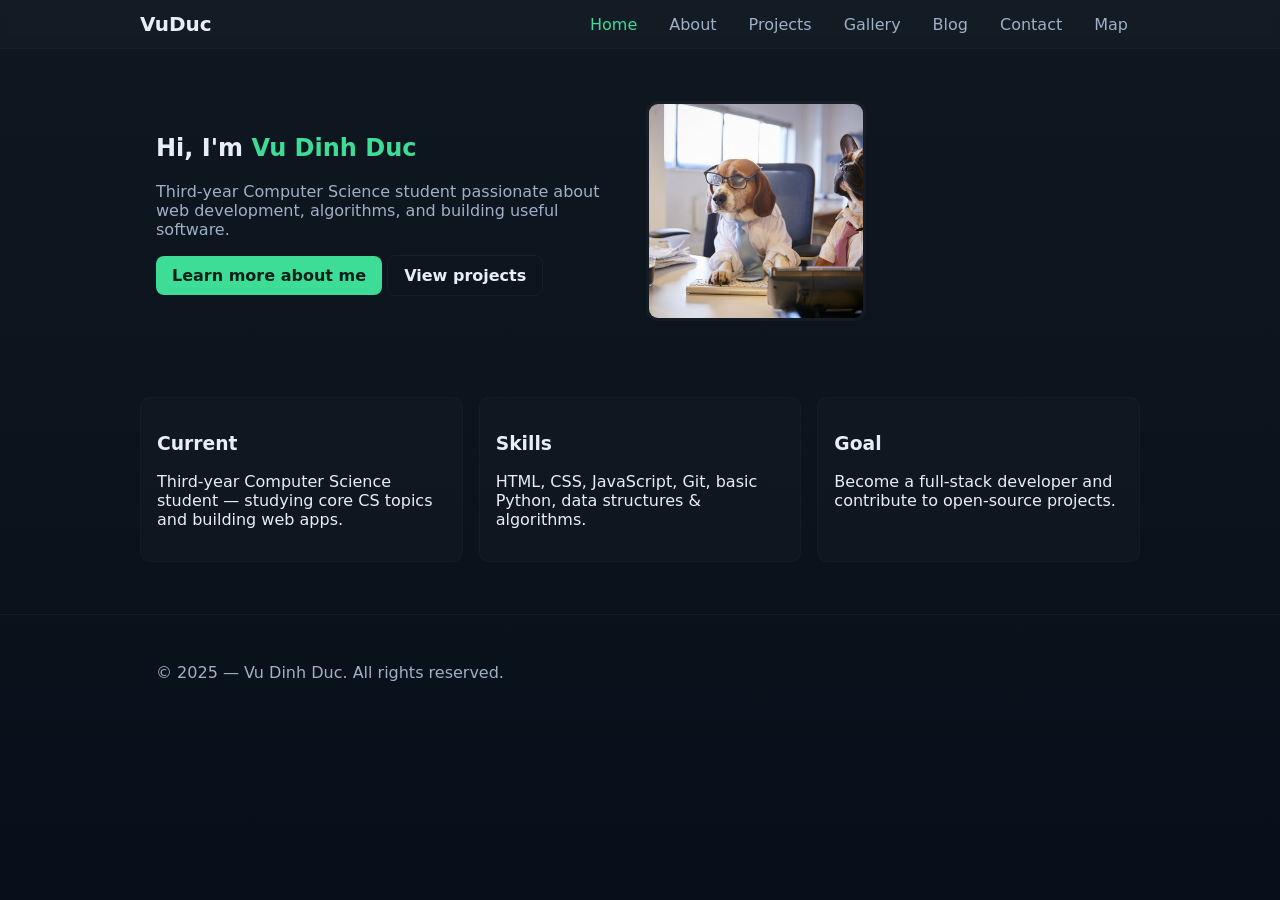
<file: index.html>
<!DOCTYPE html>
<html lang="en">
<head>
  <meta charset="UTF-8" />
  <meta name="viewport" content="width=device-width, initial-scale=1.0" />
  <meta name="description" content="Portfolio of Vu Dinh Duc — Third-year Computer Science student." />
  <title>Vu Dinh Duc — Portfolio</title>
  <link rel="stylesheet" href="stylesheet.css" />
  <link rel="icon" href="Images/icon.jpg" />
</head>
<body>
  <header class="site-header">
    <div class="container header-inner">
      <a class="brand" href="index.html">VuDuc</a>
      <nav aria-label="Main navigation">
        <ul class="nav-list">
          <li><a href="index.html" class="active">Home</a></li>
          <li><a href="about.html">About</a></li>
          <li><a href="projects.html">Projects</a></li>
          <li><a href="gallery.html">Gallery</a></li>
          <li><a href="blog.html">Blog</a></li>
          <li><a href="contact.html">Contact</a></li>
          <li><a href="map.html">Map</a></li>
        </ul>
      </nav>
    </div>
  </header>

  <main>
    <section class="hero">
      <div class="container hero-inner">
        <div>
          <h1>Hi, I'm <span class="accent">Vu Dinh Duc</span></h1>
          <p class="lead">Third‑year Computer Science student passionate about web development, algorithms, and building useful software.</p>
          <p><a class="btn" href="about.html">Learn more about me</a> <a class="btn ghost" href="projects.html">View projects</a></p>
        </div>
        <div class="hero-image">
          <img src="Images/dog.jpg" alt="Portrait of Vu Dinh Duc (placeholder)" />
        </div>
      </div>
    </section>

    <section class="container intro-cards">
      <article class="card">
        <h3>Current</h3>
        <p>Third‑year Computer Science student — studying core CS topics and building web apps.</p>
      </article>
      <article class="card">
        <h3>Skills</h3>
        <p>HTML, CSS, JavaScript, Git, basic Python, data structures & algorithms.</p>
      </article>
      <article class="card">
        <h3>Goal</h3>
        <p>Become a full‑stack developer and contribute to open-source projects.</p>
      </article>
    </section>
  </main>

  <footer class="site-footer">
    <div class="container">
      <p>&copy; 2025 — Vu Dinh Duc. All rights reserved.</p>
    </div>
  </footer>
</body>
</html>
</file>
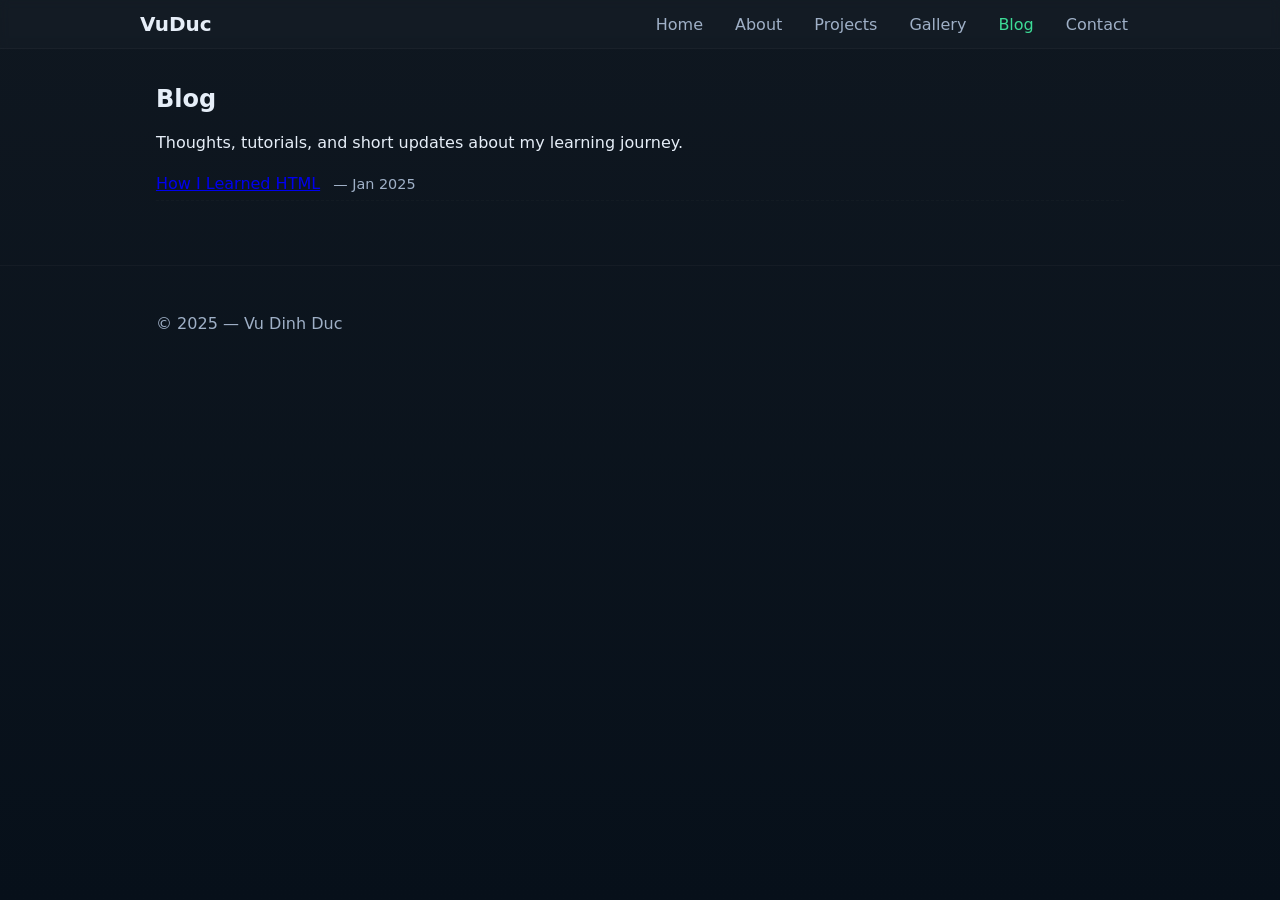
<file: blog.html>
<!DOCTYPE html>
<html lang="en">
<head>
  <meta charset="UTF-8" />
  <meta name="viewport" content="width=device-width, initial-scale=1.0" />
  <title>Blog — Vu Dinh Duc</title>
  <link rel="stylesheet" href="stylesheet.css" />
</head>
<body>
  <header class="site-header">
    <div class="container header-inner">
      <a class="brand" href="index.html">VuDuc</a>
      <nav aria-label="Main navigation">
        <ul class="nav-list">
          <li><a href="index.html">Home</a></li>
          <li><a href="about.html">About</a></li>
          <li><a href="projects.html">Projects</a></li>
          <li><a href="gallery.html">Gallery</a></li>
          <li><a href="blog.html" class="active">Blog</a></li>
          <li><a href="contact.html">Contact</a></li>
        </ul>
      </nav>
    </div>
  </header>

  <main class="container">
    <section>
      <h2>Blog</h2>
      <p>Thoughts, tutorials, and short updates about my learning journey.</p>
      <ul class="posts-list">
        <li><a href="post.html">How I Learned HTML</a> <span class="meta">— Jan 2025</span></li>
      </ul>
    </section>
  </main>

  <footer class="site-footer">
    <div class="container">
      <p>&copy; 2025 — Vu Dinh Duc</p>
    </div>
  </footer>
</body>
</html>
</file>
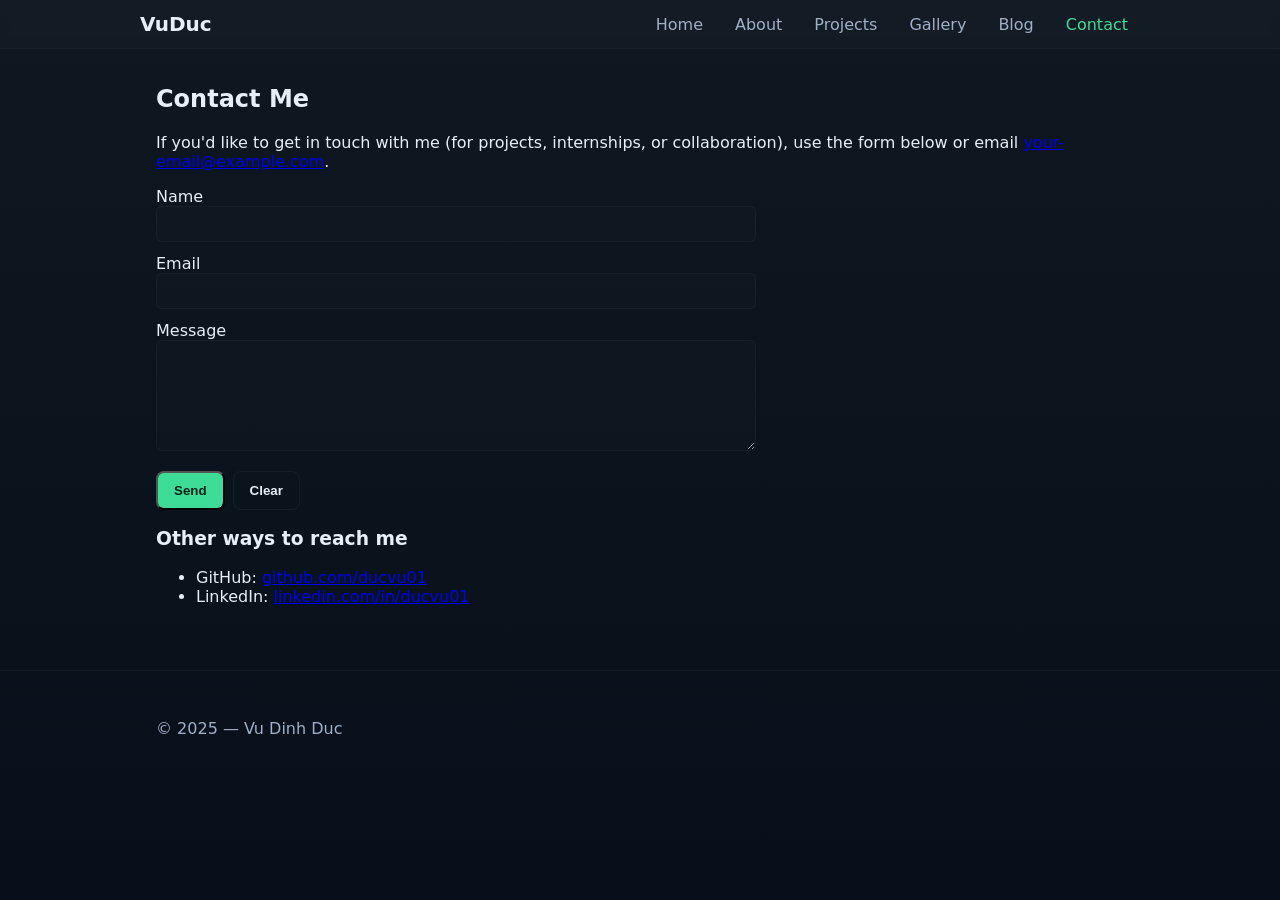
<file: contact.html>
<!DOCTYPE html>
<html lang="en">
<head>
  <meta charset="UTF-8" />
  <meta name="viewport" content="width=device-width, initial-scale=1.0" />
  <title>Contact — Vu Dinh Duc</title>
  <link rel="stylesheet" href="stylesheet.css" />
</head>
<body>
  <header class="site-header">
    <div class="container header-inner">
      <a class="brand" href="index.html">VuDuc</a>
      <nav aria-label="Main navigation">
        <ul class="nav-list">
          <li><a href="index.html">Home</a></li>
          <li><a href="about.html">About</a></li>
          <li><a href="projects.html">Projects</a></li>
          <li><a href="gallery.html">Gallery</a></li>
          <li><a href="blog.html">Blog</a></li>
          <li><a href="contact.html" class="active">Contact</a></li>
        </ul>
      </nav>
    </div>
  </header>

  <main class="container">
    <section>
      <h2>Contact Me</h2>
      <p>If you'd like to get in touch with me (for projects, internships, or collaboration), use the form below or email <a href="mailto:your-email@example.com">your-email@example.com</a>.</p>

      <form action="#" method="post" class="contact-form">
        <label for="name">Name</label>
        <input id="name" name="name" type="text" required />

        <label for="email">Email</label>
        <input id="email" name="email" type="email" required />

        <label for="message">Message</label>
        <textarea id="message" name="message" rows="6"></textarea>

        <div class="form-actions">
          <input type="submit" value="Send" class="btn" />
          <input type="reset" value="Clear" class="btn ghost" />
        </div>
      </form>

      <section class="contact-info">
        <h3>Other ways to reach me</h3>
        <ul>
          <li>GitHub: <a href="https://github.com/ducvu01">github.com/ducvu01</a></li>
          <li>LinkedIn: <a href="#">linkedin.com/in/ducvu01</a></li>
        </ul>
      </section>
    </section>
  </main>

  <footer class="site-footer">
    <div class="container">
      <p>&copy; 2025 — Vu Dinh Duc</p>
    </div>
  </footer>
</body>
</html>
</file>
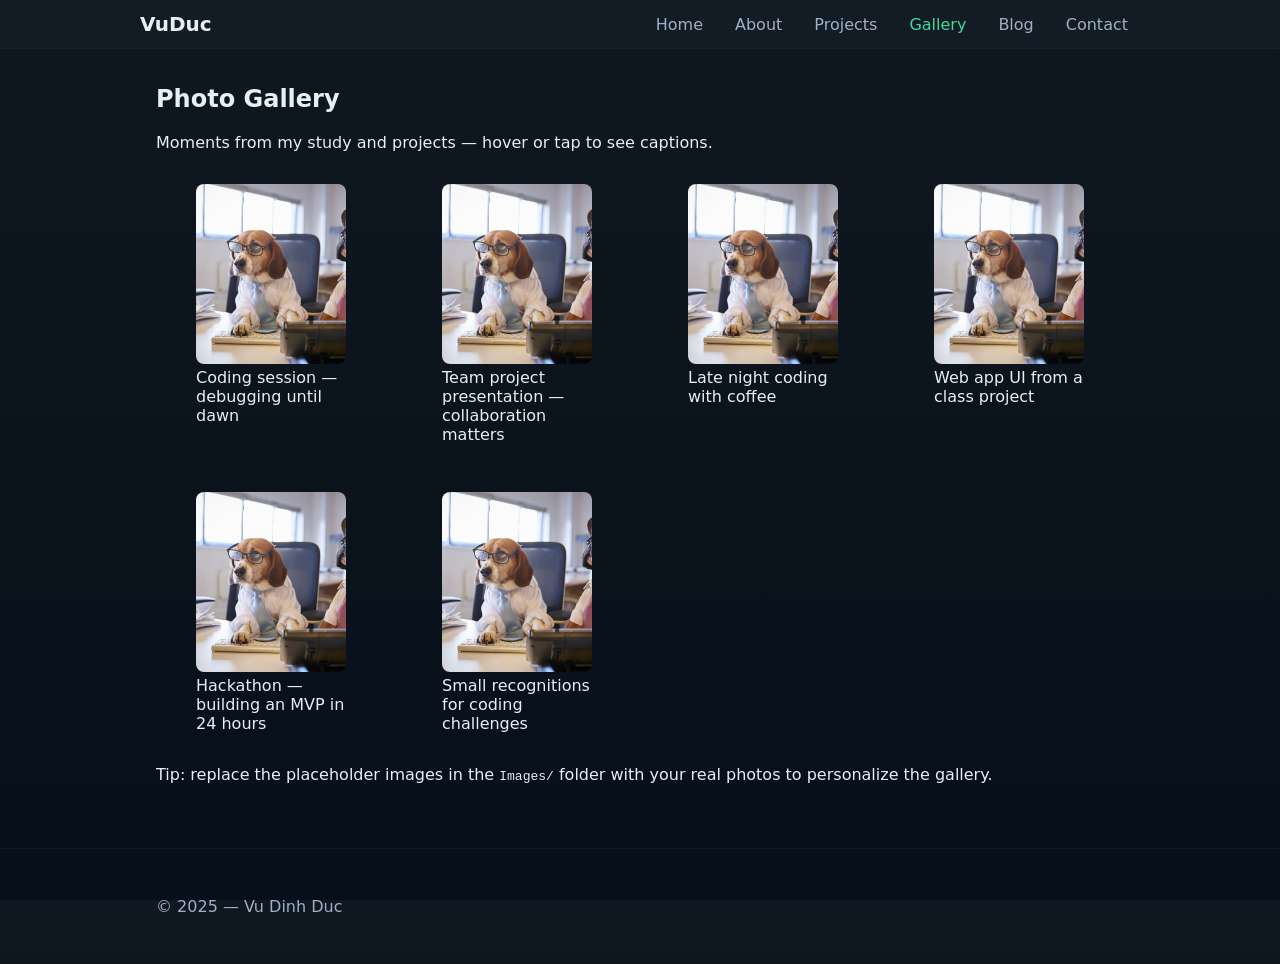
<file: gallery.html>
<!DOCTYPE html>
<html lang="en">
<head>
  <meta charset="UTF-8" />
  <meta name="viewport" content="width=device-width, initial-scale=1.0" />
  <title>Gallery — Vu Dinh Duc</title>
  <link rel="stylesheet" href="stylesheet.css" />
</head>
<body>
  <header class="site-header">
    <div class="container header-inner">
      <a class="brand" href="index.html">VuDuc</a>
      <nav aria-label="Main navigation">
        <ul class="nav-list">
          <li><a href="index.html">Home</a></li>
          <li><a href="about.html">About</a></li>
          <li><a href="projects.html">Projects</a></li>
          <li><a href="gallery.html" class="active">Gallery</a></li>
          <li><a href="blog.html">Blog</a></li>
          <li><a href="contact.html">Contact</a></li>
        </ul>
      </nav>
    </div>
  </header>

  <main class="container">
    <section>
      <h2>Photo Gallery</h2>
      <p>Moments from my study and projects — hover or tap to see captions.</p>

      <div class="gallery-grid" aria-live="polite">
        <figure class="gallery-item">
          <img src="Images/dog.jpg" alt="Coding session late night" loading="lazy" />
          <figcaption>Coding session — debugging until dawn</figcaption>
        </figure>

        <figure class="gallery-item">
          <img src="Images/dog.jpg" alt="Collaborating with teammates" loading="lazy" />
          <figcaption>Team project presentation — collaboration matters</figcaption>
        </figure>

        <figure class="gallery-item">
          <img src="Images/dog.jpg" alt="Working with laptop and coffee" loading="lazy" />
          <figcaption>Late night coding with coffee</figcaption>
        </figure>

        <figure class="gallery-item">
          <img src="Images/dog.jpg" alt="Project screenshot" loading="lazy" />
          <figcaption>Web app UI from a class project</figcaption>
        </figure>

        <figure class="gallery-item">
          <img src="Images/dog.jpg" alt="Hackathon team" loading="lazy" />
          <figcaption>Hackathon — building an MVP in 24 hours</figcaption>
        </figure>

        <figure class="gallery-item">
          <img src="Images/dog.jpg" alt="Certificate and awards" loading="lazy" />
          <figcaption>Small recognitions for coding challenges</figcaption>
        </figure>
      </div>

      <p class="muted">Tip: replace the placeholder images in the <code>Images/</code> folder with your real photos to personalize the gallery.</p>
    </section>
  </main>

  <footer class="site-footer">
    <div class="container">
      <p>&copy; 2025 — Vu Dinh Duc</p>
    </div>
  </footer>
</body>
</html>
</file>
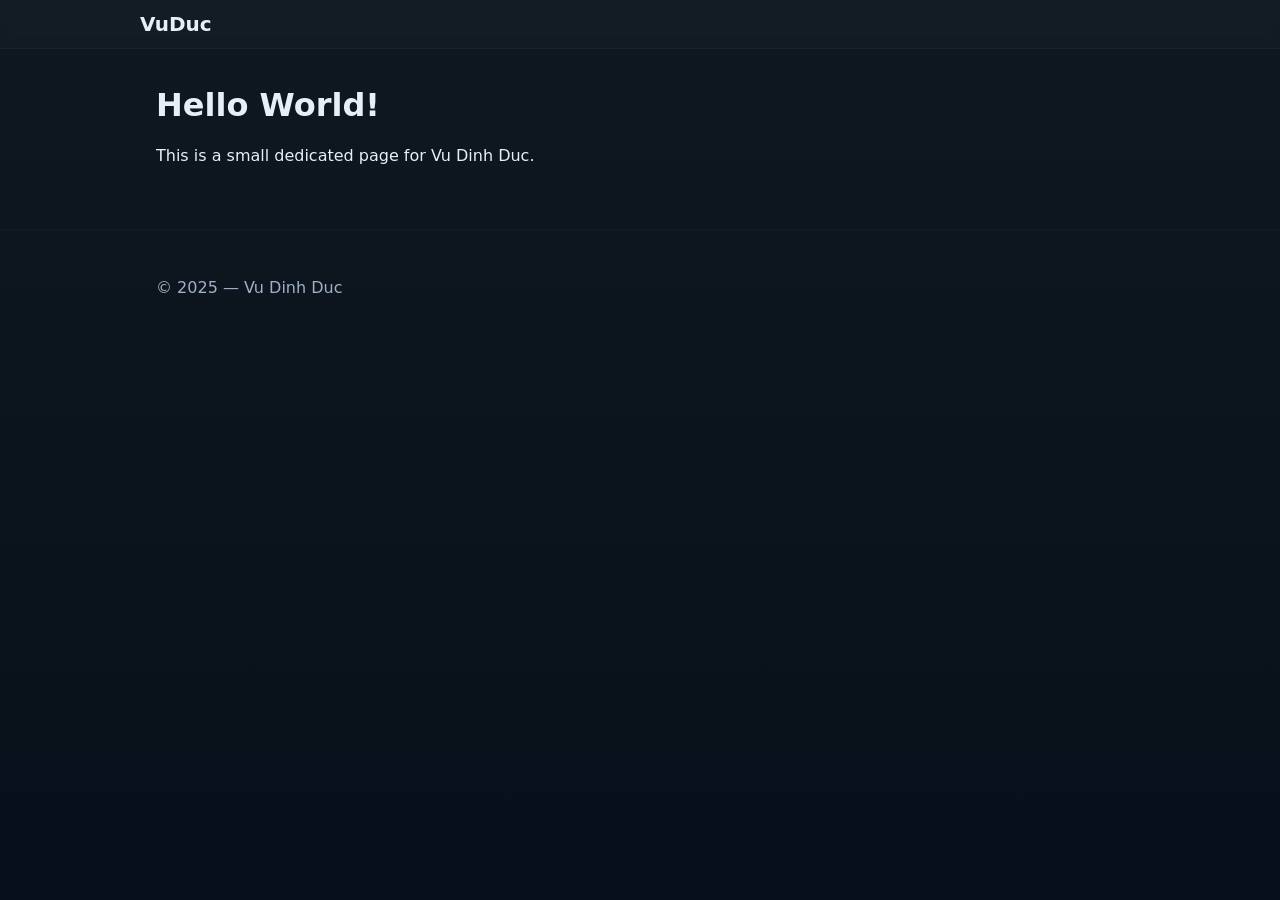
<file: HomePage.html>
<!DOCTYPE html>
<html lang="en">
<head>
  <meta charset="UTF-8" />
  <meta name="viewport" content="width=device-width, initial-scale=1.0" />
  <title>Welcome — Vu Dinh Duc</title>
  <link rel="stylesheet" href="stylesheet.css" />
</head>
<body>
  <header class="site-header">
    <div class="container header-inner">
      <a class="brand" href="index.html">VuDuc</a>
    </div>
  </header>
  <main class="container">
    <h1>Hello World!</h1>
    <p>This is a small dedicated page for Vu Dinh Duc.</p>
  </main>
  <footer class="site-footer">
    <div class="container">
      <p>&copy; 2025 — Vu Dinh Duc</p>
    </div>
  </footer>
</body>
</html>
</file>
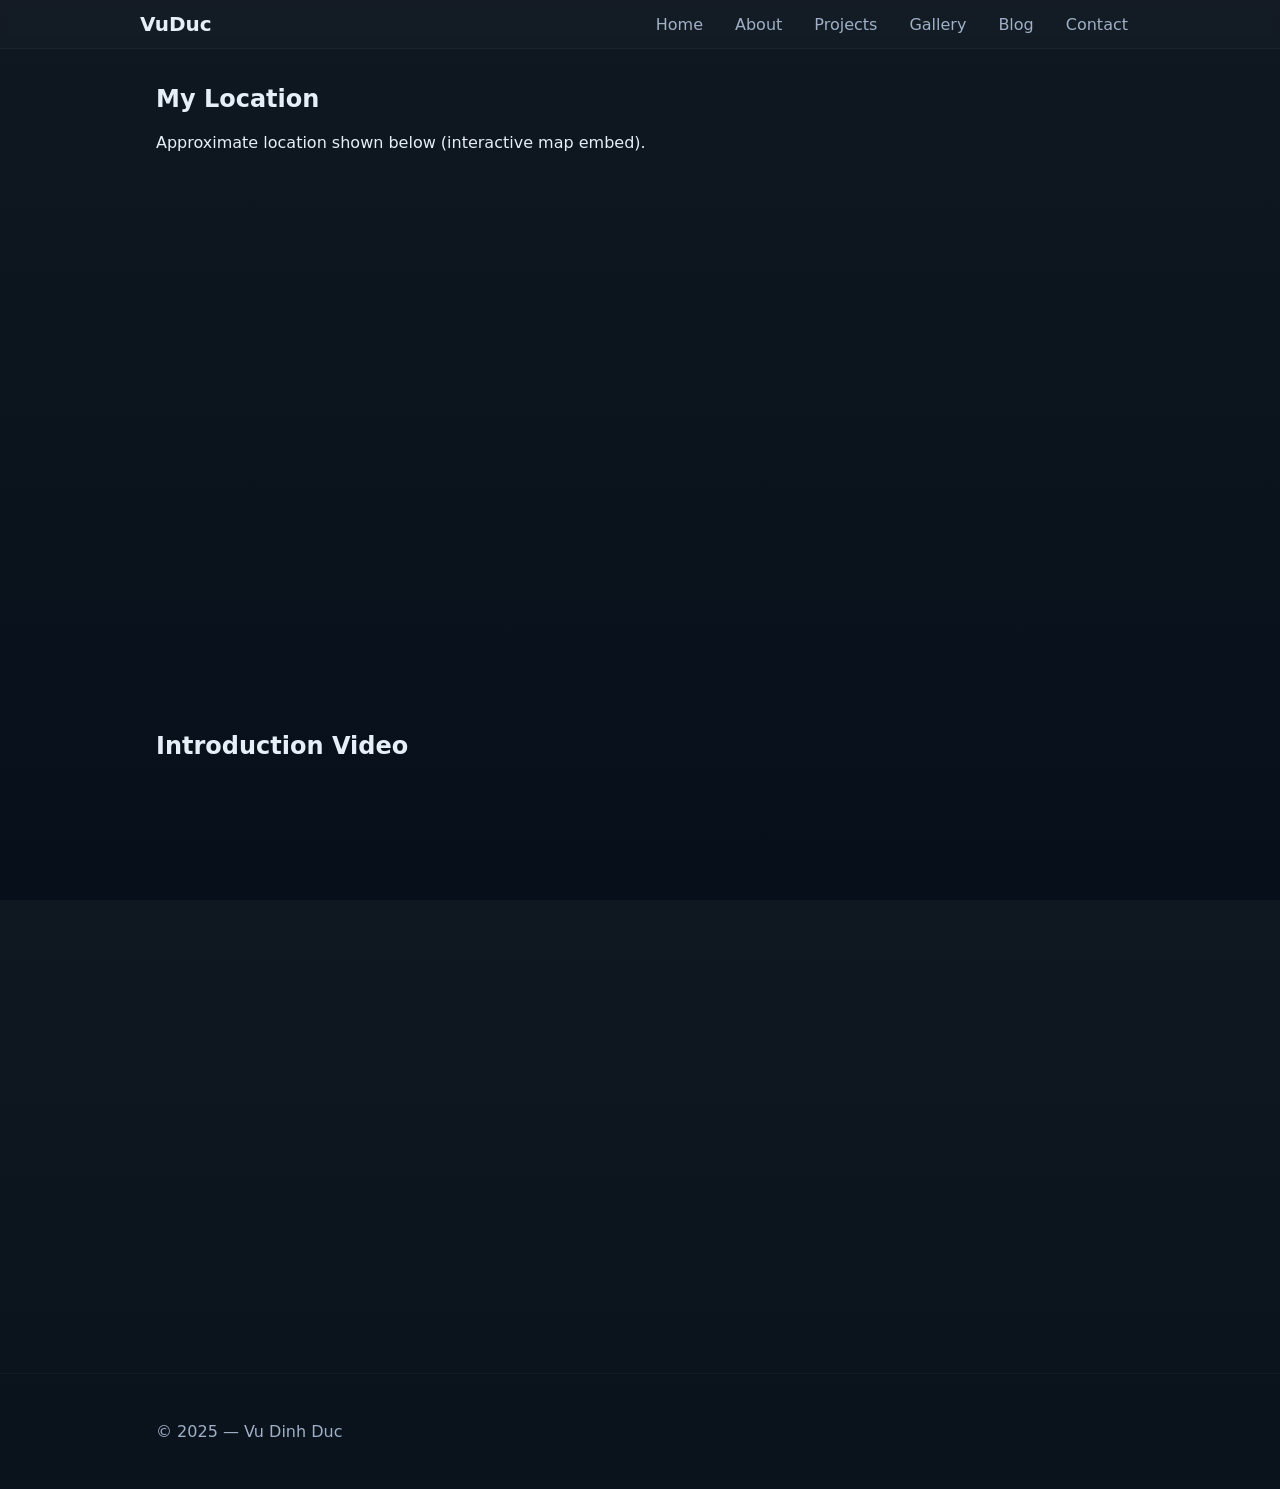
<file: map.html>
<!DOCTYPE html>
<html lang="en">
<head>
  <meta charset="UTF-8" />
  <meta name="viewport" content="width=device-width, initial-scale=1.0" />
  <title>Map & Video — Vu Dinh Duc</title>
  <link rel="stylesheet" href="stylesheet.css" />
</head>
<body>
  <header class="site-header">
    <div class="container header-inner">
      <a class="brand" href="index.html">VuDuc</a>
      <nav aria-label="Main navigation">
        <ul class="nav-list">
          <li><a href="index.html">Home</a></li>
          <li><a href="about.html">About</a></li>
          <li><a href="projects.html">Projects</a></li>
          <li><a href="gallery.html">Gallery</a></li>
          <li><a href="blog.html">Blog</a></li>
          <li><a href="contact.html">Contact</a></li>
        </ul>
      </nav>
    </div>
  </header>

  <main class="container">
    <section>
      <h2>My Location</h2>
      <p>Approximate location shown below (interactive map embed).</p>
      <div class="embed-responsive">
        <iframe src="https://www.google.com/maps/embed?pb=!1m18" allowfullscreen loading="lazy"></iframe>
      </div>
    </section>

    <section>
      <h2>Introduction Video</h2>
      <div class="embed-responsive">
        <iframe src="https://www.youtube.com/embed/dQw4w9WgXcQ" title="Intro video" allowfullscreen></iframe>
      </div>
    </section>
  </main>

  <footer class="site-footer">
    <div class="container">
      <p>&copy; 2025 — Vu Dinh Duc</p>
    </div>
  </footer>
</body>
</html>
</file>
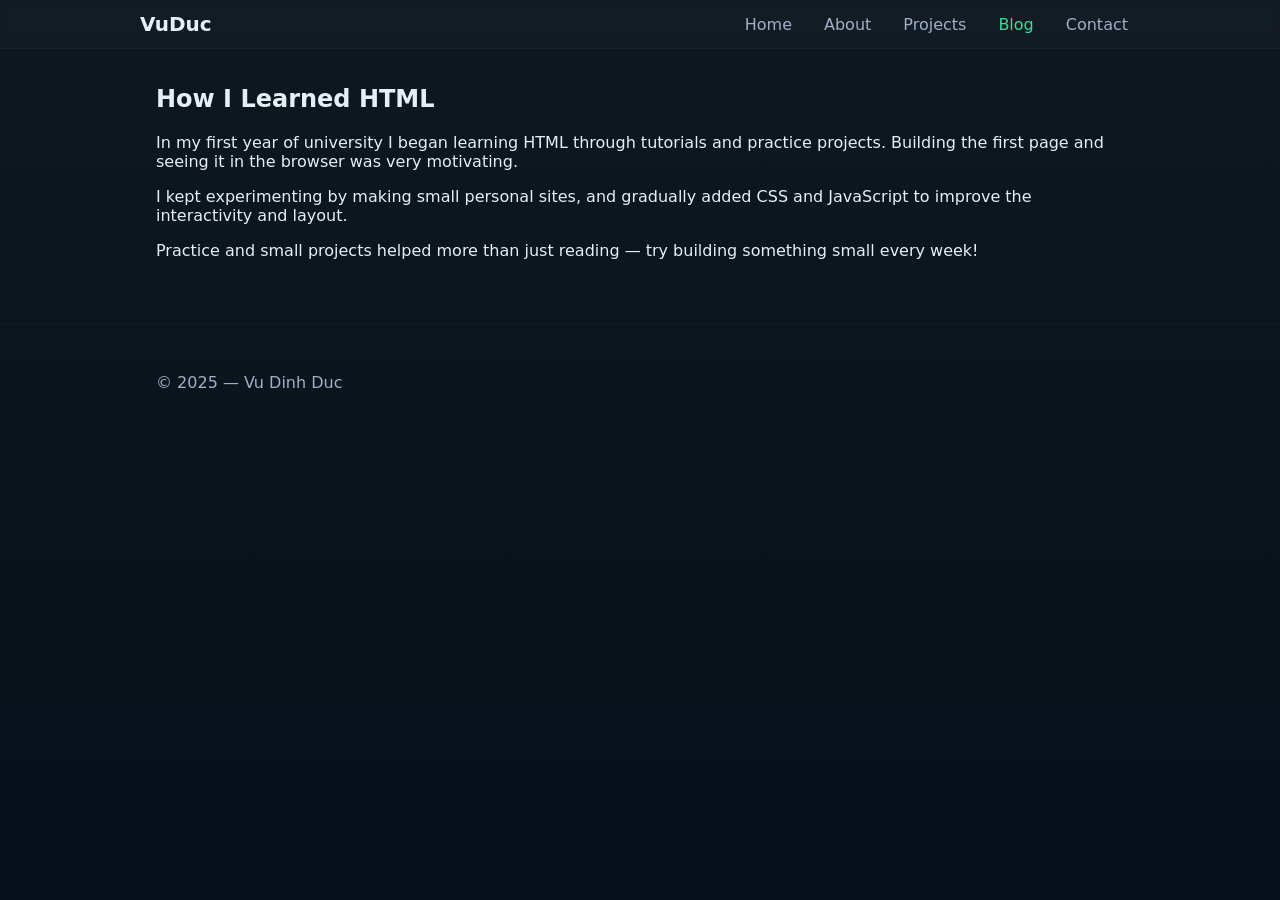
<file: post.html>
<!DOCTYPE html>
<html lang="en">
<head>
  <meta charset="UTF-8" />
  <meta name="viewport" content="width=device-width, initial-scale=1.0" />
  <title>How I Learned HTML — Vu Dinh Duc</title>
  <link rel="stylesheet" href="stylesheet.css" />
</head>
<body>
  <header class="site-header">
    <div class="container header-inner">
      <a class="brand" href="index.html">VuDuc</a>
      <nav aria-label="Main navigation">
        <ul class="nav-list">
          <li><a href="index.html">Home</a></li>
          <li><a href="about.html">About</a></li>
          <li><a href="projects.html">Projects</a></li>
          <li><a href="blog.html" class="active">Blog</a></li>
          <li><a href="contact.html">Contact</a></li>
        </ul>
      </nav>
    </div>
  </header>

  <main class="container post">
    <article>
      <h2>How I Learned HTML</h2>
      <p>In my first year of university I began learning HTML through tutorials and practice projects. Building the first page and seeing it in the browser was very motivating.</p>
      <p>I kept experimenting by making small personal sites, and gradually added CSS and JavaScript to improve the interactivity and layout.</p>
      <p>Practice and small projects helped more than just reading — try building something small every week!</p>
    </article>
  </main>

  <footer class="site-footer">
    <div class="container">
      <p>&copy; 2025 — Vu Dinh Duc</p>
    </div>
  </footer>
</body>
</html>
</file>
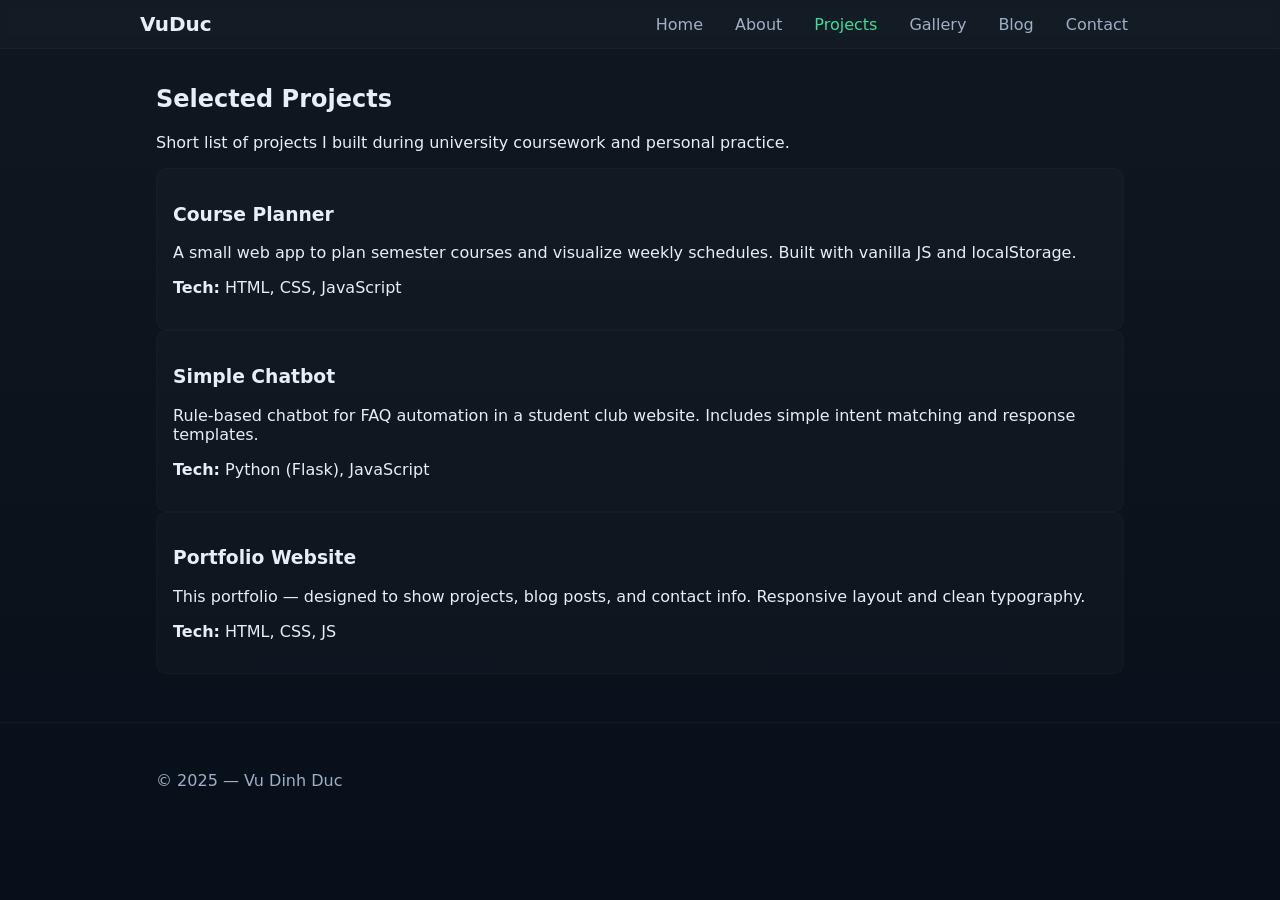
<file: projects.html>
<!DOCTYPE html>
<html lang="en">
<head>
  <meta charset="UTF-8" />
  <meta name="viewport" content="width=device-width, initial-scale=1.0" />
  <title>Projects — Vu Dinh Duc</title>
  <link rel="stylesheet" href="stylesheet.css" />
</head>
<body>
  <header class="site-header">
    <div class="container header-inner">
      <a class="brand" href="index.html">VuDuc</a>
      <nav aria-label="Main navigation">
        <ul class="nav-list">
          <li><a href="index.html">Home</a></li>
          <li><a href="about.html">About</a></li>
          <li><a href="projects.html" class="active">Projects</a></li>
          <li><a href="gallery.html">Gallery</a></li>
          <li><a href="blog.html">Blog</a></li>
          <li><a href="contact.html">Contact</a></li>
        </ul>
      </nav>
    </div>
  </header>

  <main class="container">
    <section>
      <h2>Selected Projects</h2>
      <p>Short list of projects I built during university coursework and personal practice.</p>

      <div class="projects-grid">
        <article class="card project-card">
          <h3>Course Planner</h3>
          <p>A small web app to plan semester courses and visualize weekly schedules. Built with vanilla JS and localStorage.</p>
          <p><strong>Tech:</strong> HTML, CSS, JavaScript</p>
        </article>

        <article class="card project-card">
          <h3>Simple Chatbot</h3>
          <p>Rule-based chatbot for FAQ automation in a student club website. Includes simple intent matching and response templates.</p>
          <p><strong>Tech:</strong> Python (Flask), JavaScript</p>
        </article>

        <article class="card project-card">
          <h3>Portfolio Website</h3>
          <p>This portfolio — designed to show projects, blog posts, and contact info. Responsive layout and clean typography.</p>
          <p><strong>Tech:</strong> HTML, CSS, JS</p>
        </article>
      </div>
    </section>
  </main>

  <footer class="site-footer">
    <div class="container">
      <p>&copy; 2025 — Vu Dinh Duc</p>
    </div>
  </footer>
</body>
</html>
</file>
<file: stylesheet.css>
:root {
  --bg: #0f1720;
  --card: #0b1220;
  --text: #e6eef8;
  --muted: #9fb0c7;
  --accent: #3ddc97;
}
* {
  box-sizing: border-box;
}
html,
body {
  height: 100%;
  margin: 0;
  background: linear-gradient(180deg, var(--bg), #07101a);
  color: var(--text);
  font-family: system-ui, Segoe UI, Roboto, "Helvetica Neue", Arial;
}

.container {
  max-width: 1000px;
  margin: 0 auto;
  padding: 1rem;
}

.site-header {
  background: rgba(255, 255, 255, 0.02);
  backdrop-filter: blur(4px);
  border-bottom: 1px solid rgba(255, 255, 255, 0.03);
}
.header-inner {
  display: flex;
  align-items: center;
  justify-content: space-between;
  padding: 0.75rem 0;
}
.brand {
  font-weight: 700;
  text-decoration: none;
  color: var(--text);
  font-size: 1.25rem;
}
.nav-list {
  list-style: none;
  margin: 0;
  padding: 0;
  display: flex;
  gap: 0.5rem;
}
.nav-list a {
  color: var(--muted);
  text-decoration: none;
  padding: 0.5rem 0.75rem;
  border-radius: 6px;
}
.nav-list a:hover {
  color: var(--text);
  background: rgba(255, 255, 255, 0.02);
}
.nav-list a.active {
  color: var(--accent);
}
.hero {
  padding: 2.25rem 0;
}
.hero-inner {
  display: flex;
  gap: 2rem;
  align-items: center;
}
.hero .lead {
  color: var(--muted);
  max-width: 45ch;
}
.hero-image img {
  width: 220px;
  height: 220px;
  object-fit: cover;
  border-radius: 12px;
  border: 3px solid rgba(255, 255, 255, 0.03);
}
.accent {
  color: var(--accent);
}
.btn {
  display: inline-block;
  background: var(--accent);
  color: #052019;
  padding: 0.6rem 1rem;
  border-radius: 8px;
  text-decoration: none;
  font-weight: 600;
}
.btn.ghost {
  background: transparent;
  border: 1px solid rgba(255, 255, 255, 0.04);
  color: var(--text);
}
.intro-cards {
  display: flex;
  gap: 1rem;
  padding: 1.25rem 0;
}
.card {
  background: rgba(255, 255, 255, 0.02);
  padding: 1rem;
  border-radius: 10px;
  flex: 1;
  border: 1px solid rgba(255, 255, 255, 0.02);
}
.two-col {
  display: grid;
  grid-template-columns: 1fr 1fr;
  gap: 1rem;
}
.fun-fact figure {
  margin: 0;
}
.fun-fact img {
  max-width: 320px;
  border-radius: 8px;
}
.gallery-grid {
  display: grid;
  grid-template-columns: repeat(auto-fit, minmax(200px, 1fr));
  gap: 1rem;
}
.gallery-grid img {
  width: 100%;
  height: 180px;
  object-fit: cover;
  border-radius: 8px;
}
.site-footer {
  padding: 1rem 0;
  border-top: 1px solid rgba(255, 255, 255, 0.03);
  margin-top: 2rem;
  color: var(--muted);
}
.posts-list {
  list-style: none;
  padding: 0;
}
.posts-list li {
  padding: 0.4rem 0;
  border-bottom: 1px dashed rgba(255, 255, 255, 0.02);
}
.meta {
  color: var(--muted);
  font-size: 0.9rem;
  margin-left: 0.5rem;
}
.contact-form {
  max-width: 600px;
}
.contact-form label {
  display: block;
  margin-top: 0.75rem;
}
.contact-form input[type="text"],
.contact-form input[type="email"],
.contact-form textarea {
  width: 100%;
  padding: 0.6rem;
  border-radius: 6px;
  border: 1px solid rgba(255, 255, 255, 0.03);
  background: rgba(255, 255, 255, 0.01);
  color: var(--text);
}
.form-actions {
  margin-top: 1rem;
  display: flex;
  gap: 0.5rem;
}
.embed-responsive {
  position: relative;
  padding-bottom: 56.25%;
  height: 0;
  overflow: hidden;
  border-radius: 8px;
}
.embed-responsive iframe {
  position: absolute;
  top: 0;
  left: 0;
  width: 100%;
  height: 100%;
  border: 0;
}
@media (max-width: 800px) {
  .hero-inner {
    flex-direction: column;
    text-align: center;
  }
  .two-col {
    grid-template-columns: 1fr;
  }
  .nav-list {
    display: none;
  }
}
</file>
